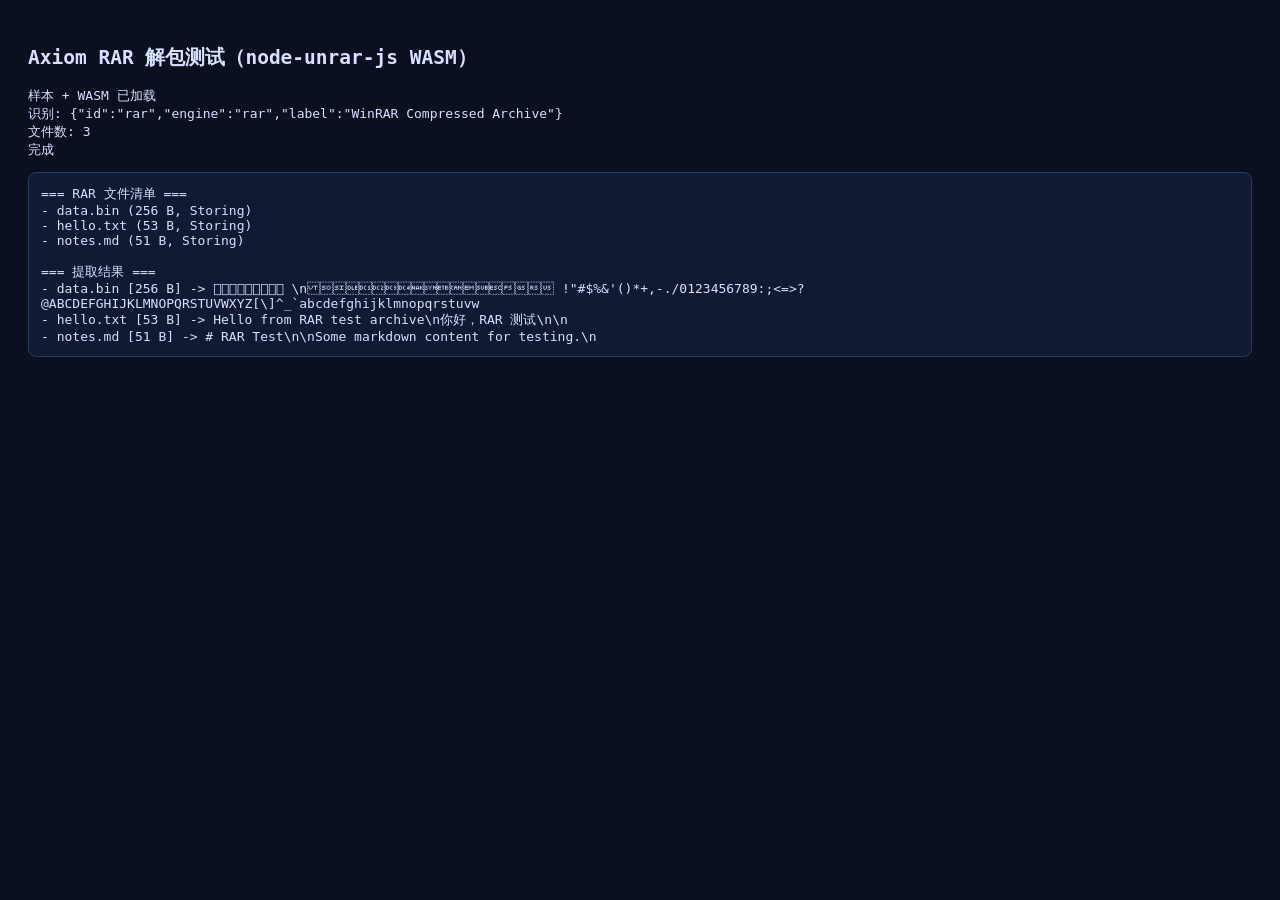
<file: rartest.html>
<!DOCTYPE html>
<html lang="zh-CN">
<head>
<meta charset="UTF-8">
<title>Axiom RAR 解包测试</title>
<style>
body{font-family:monospace;background:#0b1020;color:#d7e0ff;padding:20px}
pre{white-space:pre-wrap;background:#111a33;border:1px solid #2a3a6a;padding:12px;border-radius:8px}
</style>
</head>
<body>
<h2>Axiom RAR 解包测试（node-unrar-js WASM）</h2>
<div id="log"></div>
<pre id="out">测试中…</pre>
<script src="js/format-data.js"></script>
<script src="js/format.js"></script>
<script type="module">
import { createExtractorFromData } from "./test/unrar/index.esm.js";
function log(m){const d=document.createElement("div");d.textContent=m;document.getElementById("log").appendChild(d);}
const out = document.getElementById("out");
try {
  // 1) 加载 RAR 样本 + WASM
  const rarResp = await fetch("test/_arctmp/real.rar");
  if (!rarResp.ok) { out.textContent = "样本加载失败 HTTP " + rarResp.status; throw 0; }
  const wasmResp = await fetch("test/unrar/js/unrar.wasm");
  const wasmBinary = await wasmResp.arrayBuffer();
  const data = (await rarResp.arrayBuffer());
  const blob = new Blob([data]);
  const file = new File([blob], "real.rar");
  log("样本 + WASM 已加载");

  // 1.5) 识别
  const fmt = await AxiomFormats.identify(file);
  log("识别: " + JSON.stringify({id: fmt.id, engine: fmt.engine, label: fmt.label}));
  if (fmt.id !== "rar" || fmt.engine !== "rar") { out.textContent = "识别失败！id=" + fmt.id; throw 0; }

  // 2) 创建提取器
  const extractor = await createExtractorFromData({ wasmBinary, data });

  // 3) 文件清单
  const list = extractor.getFileList();
  const headers = [...list.fileHeaders];
  log("文件数: " + headers.length);
  const lines = ["=== RAR 文件清单 ==="];
  for (const h of headers) lines.push("- " + h.name + " (" + h.unpSize + " B, " + h.method + ")");

  // 4) 提取
  const extracted = extractor.extract();
  const files = [...extracted.files];
  lines.push("", "=== 提取结果 ===");
  for (const f of files) {
    const data2 = f.extraction;
    const head = data2 ? new TextDecoder("utf-8").decode(data2.slice(0, 120)).replace(/\n/g, "\\n") : "(目录)";
    lines.push("- " + f.fileHeader.name + " [" + (data2 ? data2.length + " B" : "0 B") + "] -> " + head);
  }
  out.textContent = lines.join("\n");
  log("完成");
} catch (e) {
  out.textContent = "失败: " + (e && e.message ? e.message : String(e)) + "\n" + (e && e.stack ? e.stack : "");
}
</script>
</body>
</html>
</file>
